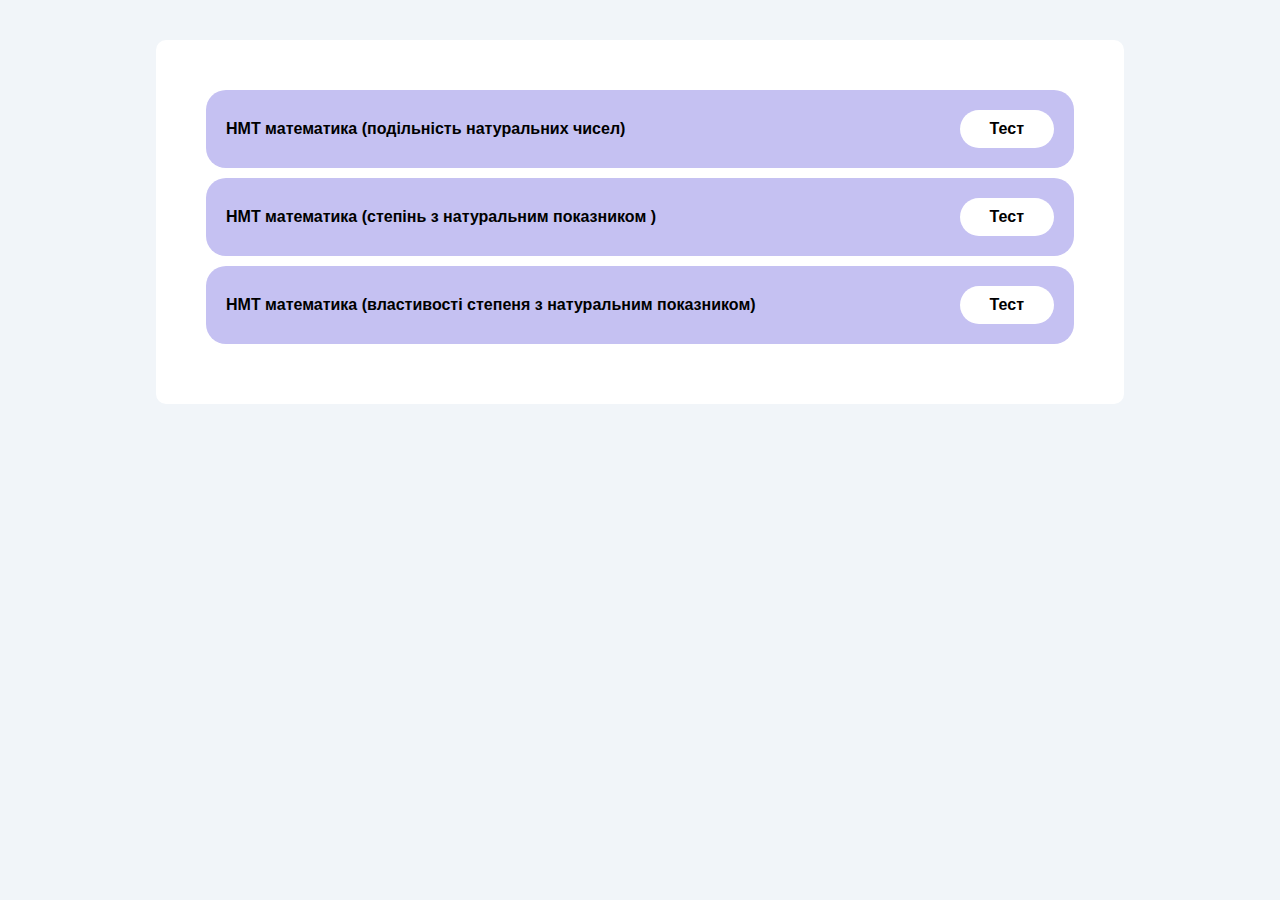
<file: index.html>
<!DOCTYPE html>
<html lang="en">
<head>
    <meta charset="UTF-8">
    <meta name="viewport" content="width=device-width, initial-scale=1.0">
    <link rel="stylesheet" href="style1.css">
    <title>Document</title>
</head>
<body>
    
    <div class="allTestSection">
        <div class="test test1">
            <p>НМТ математика (подільність натуральних чисел)</p>
            <a href="Test1.html">Тест</a>
        </div>
        <div class="test test2">
            <p>НМТ математика (степінь з натуральним показником )</p>
            <a href="Test2.html">Тест</a>
        </div>
        <div class="test test3">
            <p>НМТ математика (властивості степеня з натуральним показником)</p>
            <a href="Test3.html">Тест</a>
        </div>
    </div>
</body>
</html>
</file>
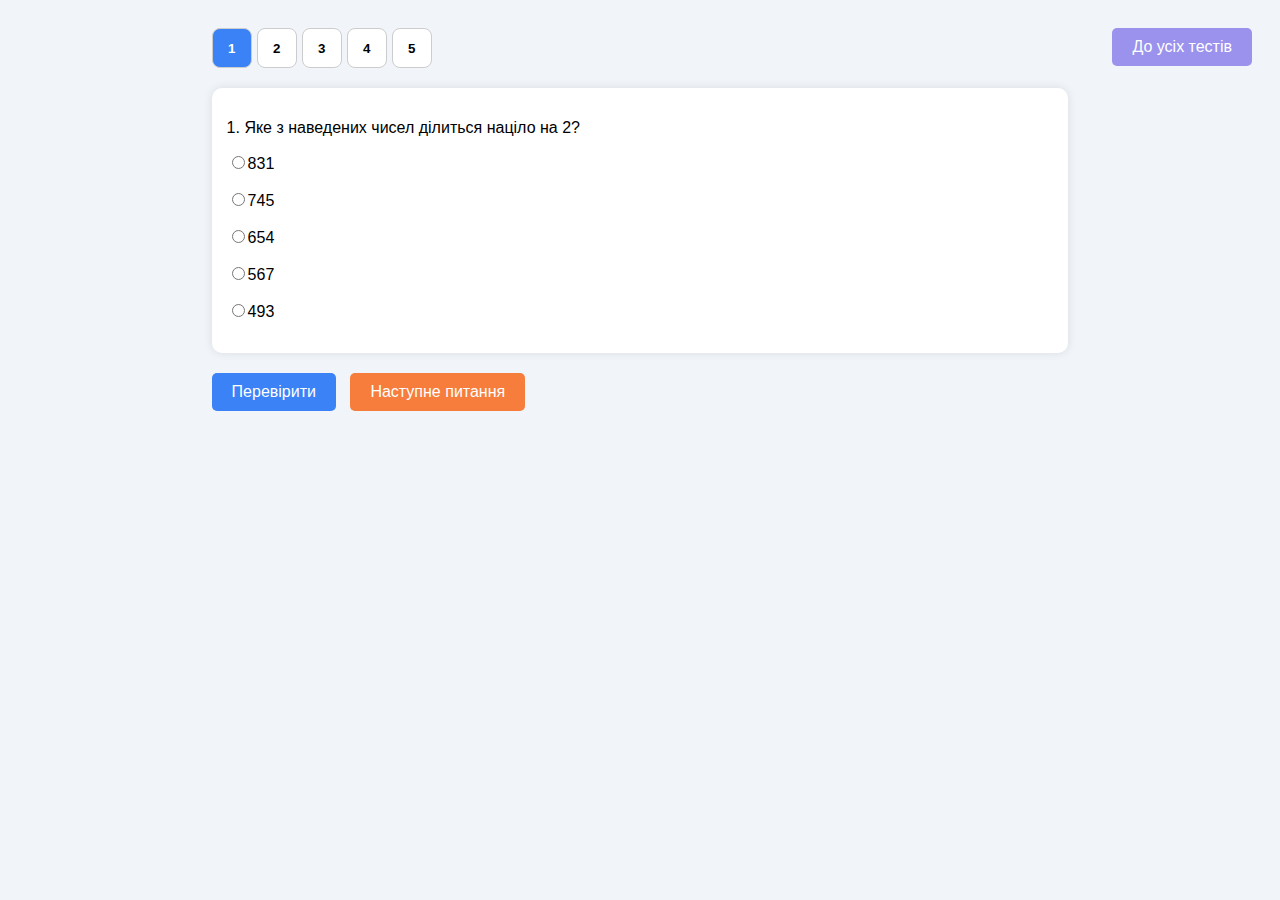
<file: Test1.html>
<!DOCTYPE html>
<html lang="uk">
<head>
  <meta charset="UTF-8">
  <title>Інтерактивний Тест</title>
  <link rel="stylesheet" href="style.css">
</head>
<body>
  <a href="index.html" class="allTests">До усіх тестів</a>
  <div class="mainSection">

    <div class="nav" id="taskNav"></div>
  
    <div id="questions">
      <div class="question active">
        <p>1. Яке з наведених чисел ділиться націло на 2?</p>
        <input type="radio" id="q1a1" name="q1" value="0"><label for="q1a1">831</label> <br>
        <input type="radio" id="q1a2" name="q1" value="0"><label for="q1a3">745</label> <br>
        <input type="radio" id="q1a3" name="q1" value="1"><label for="q1a3">654</label> <br>
        <input type="radio" id="q1a4" name="q1" value="0"><label for="q1a1">567</label> <br>
        <input type="radio" id="q1a5" name="q1" value="0"><label for="q1a3">493</label> <br>
      </div>
  
      <div class="question">
        <p>2. Яке з наведених чисел ділиться націло на 5?</p>
        <input type="radio" id="q2a1" name="q2" value="1"><label for="q2a1">375</label> <br>
        <input type="radio" id="q2a2" name="q2" value="0"><label for="q2a2">462</lab4l> <br>
        <input type="radio" id="q2a3" name="q2" value="0"><label for="q2a3">549</label> <br>
        <input type="radio" id="q2a4" name="q2" value="0"><label for="q2a1">621</label> <br>
        <input type="radio" id="q2a5" name="q2" value="0"><label for="q2a2">708</label> <br>
      </div>
  
      <div class="question">
        <p>3. Яку цифру потрібно поставити замість зірочки у записі числа 53*2, щоб це число ділилося націло на 9?</p>
        <input type="radio" id="q3a1" name="q3" value="0"><label for="q3a1">3</label> <br>
        <input type="radio" id="q3a2" name="q3" value="1"><label for="q3a2">8</label> <br>
        <input type="radio" id="q3a3" name="q3" value="0"><label for="q3a3">7</label> <br>
        <input type="radio" id="q3a4" name="q3" value="0"><label for="q3a1">6</label> <br>
        <input type="radio" id="q3a5" name="q3" value="0"><label for="q3a2">5</label> <br>
      </div>
      <div class="question">
        <p>4. Яке з наведених чисел ОДНОЧАСНО ділиться націло на 2 і на 3?</p>
        <input type="radio" id="q4a1" name="q4" value="0"><label for="q3a1">842</label> <br>
        <input type="radio" id="q4a2" name="q4" value="0"><label for="q3a2">907</label> <br>
        <input type="radio" id="q4a3" name="q4" value="0"><label for="q3a3">873</label> <br>
        <input type="radio" id="q4a4" name="q4" value="1"><label for="q3a1">906</label> <br>
        <input type="radio" id="q4a5" name="q4" value="0"><label for="q3a2">945</label> <br>
      </div>
      <div class="question">
        <p>5. Яке з наведених чисел ділиться націло на 10?</p>
        <input type="radio" id="q5a1" name="q5" value="1"><label for="q2a1">3750</label> <br>
        <input type="radio" id="q5a2" name="q5" value="0"><label for="q2a2">4621</lab4l> <br>
        <input type="radio" id="q5a3" name="q5" value="0"><label for="q2a3">3493</label> <br>
        <input type="radio" id="q5a4" name="q5" value="0"><label for="q2a1">6219</label> <br>
        <input type="radio" id="q5a5" name="q5" value="0"><label for="q2a2">7058</label> <br>
      </div>
    </div>
  
    <button class="main" onclick="checkAnswers()">Перевірити</button>
    <button class="next" onclick="nextQuestion()">Наступне питання</button>
    <button class="again" id="again" onclick="tryAgain()">Спробувати знову</button>
    <div id="result"></div>
  </div>

  <script src="script.js">
    
  </script>
</body>
</html>
</file>
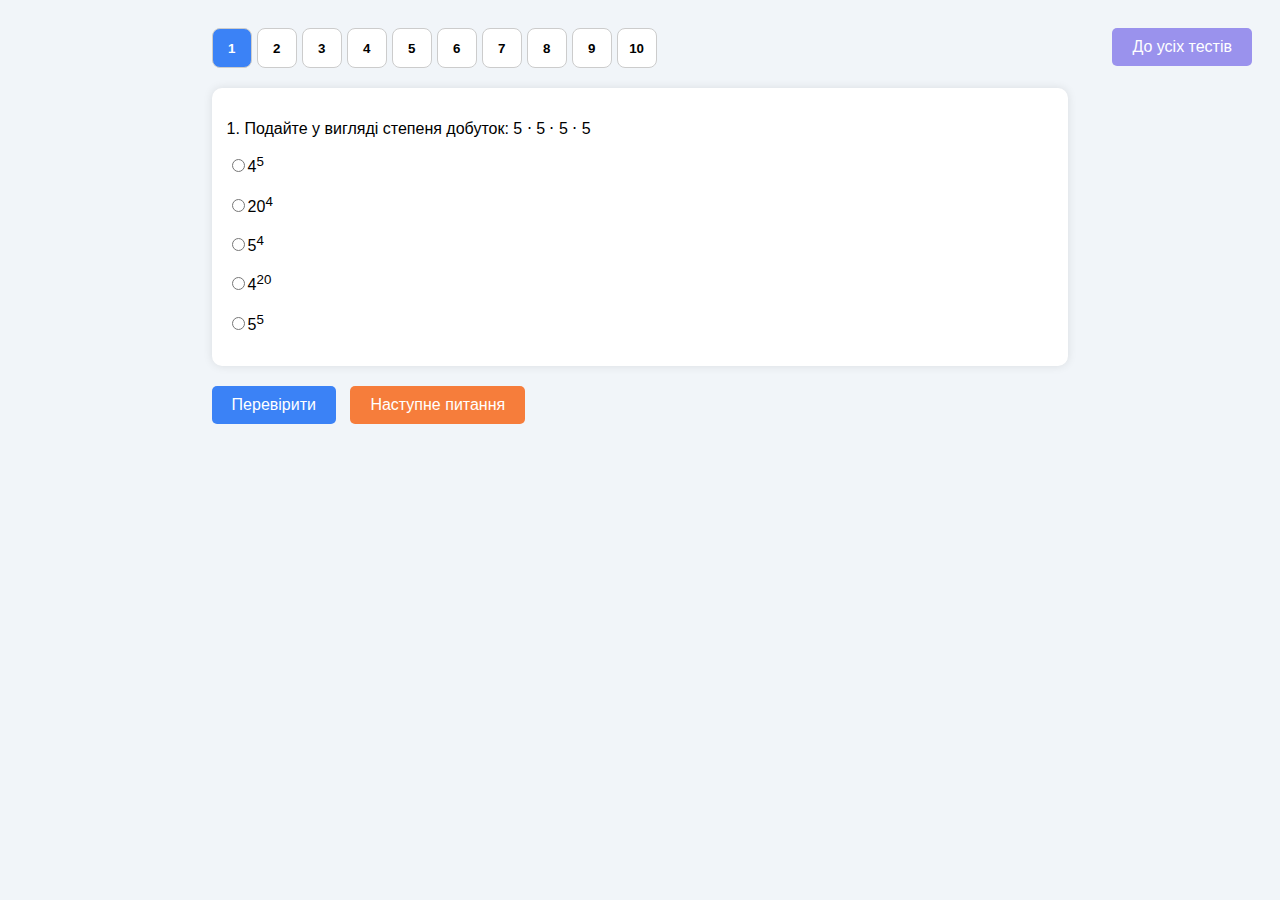
<file: Test2.html>
<!DOCTYPE html>
<html lang="uk">
<head>
  <meta charset="UTF-8">
  <title>Інтерактивний Тест</title>
  <link rel="stylesheet" href="style.css">
</head>
<body>
  <a href="index.html" class="allTests">До усіх тестів</a>
  <div class="mainSection">

    <div class="nav" id="taskNav"></div>
    
    <div id="questions">
      <div class="question active">
        <p>1. Подайте у вигляді степеня добуток: 5 ⋅ 5 ⋅ 5 ⋅ 5</p>
        <input type="radio" id="q1a1" name="q1" value="0"><label for="q1a1">4<sup>5</sup></label> <br>
        <input type="radio" id="q1a2" name="q1" value="0"><label for="q1a3">20<sup>4</sup></label> <br>
        <input type="radio" id="q1a3" name="q1" value="1"><label for="q1a3">5<sup>4</sup></label> <br>
        <input type="radio" id="q1a4" name="q1" value="0"><label for="q1a1">4<sup>20</sup></label> <br>
        <input type="radio" id="q1a5" name="q1" value="0"><label for="q1a3">5<sup>5</sup></label> <br>
      </div>
  
      <div class="question">
        <p>2. Подайте у вигляді степеня добуток: 3m ⋅ 3m ⋅ 3m ⋅ 3m  ⋅ 3m</p>
        <input type="radio" id="q2a1" name="q2" value="0"><label for="q2a1">3m<sup>5</sup></label> <br>
        <input type="radio" id="q2a2" name="q2" value="0"><label for="q2a2">3<sup>5</sup>m</lab4l> <br>
        <input type="radio" id="q2a3" name="q2" value="0"><label for="q2a3">5<sup>3m</sup></label> <br>
        <input type="radio" id="q2a4" name="q2" value="1"><label for="q2a1">(3m)<sup>5</sup></label> <br>
        <input type="radio" id="q2a5" name="q2" value="0"><label for="q2a2">15m<sup>5</sup></label> <br>
      </div>
  
      <div class="question">
        <p>3. (–5)² + (–3)³ =</p>
        <input type="radio" id="q3a1" name="q3" value="1"><label for="q3a1">-2</label> <br>
        <input type="radio" id="q3a2" name="q3" value="0"><label for="q3a2">-19</label> <br>
        <input type="radio" id="q3a3" name="q3" value="0"><label for="q3a3">-52</label> <br>
        <input type="radio" id="q3a4" name="q3" value="0"><label for="q3a1">1</label> <br>
        <input type="radio" id="q3a5" name="q3" value="0"><label for="q3a2">16</label> <br>
      </div>
      <div class="question">
        <p>4. (0,4)³ ⋅ 10⁴ =</p>
        <input type="radio" id="q4a1" name="q4" value="0"><label for="q3a1">64</label> <br>
        <input type="radio" id="q4a2" name="q4" value="0"><label for="q3a2">6,4</label> <br>
        <input type="radio" id="q4a3" name="q4" value="1"><label for="q3a3">640</label> <br>
        <input type="radio" id="q4a4" name="q4" value="0"><label for="q3a1">6400</label> <br>
        <input type="radio" id="q4a5" name="q4" value="0"><label for="q3a2">48</label> <br>
      </div>
      <div class="question">
        <p>5. (–2/3)³ =</p>
        <input type="radio" id="q5a1" name="q5" value="1"><label for="q2a1">-8/27</label> <br>
        <input type="radio" id="q5a2" name="q5" value="0"><label for="q2a2">-2</lab4l> <br>
        <input type="radio" id="q5a3" name="q5" value="0"><label for="q2a3">-8/3</label> <br>
        <input type="radio" id="q5a4" name="q5" value="0"><label for="q2a1">-2/9</label> <br>
        <input type="radio" id="q5a5" name="q5" value="0"><label for="q2a2">-2/27</label> <br>
      </div>
      <div class="question ">
        <p>6. Укажіть правильну рівність:</p>
        <input type="radio" id="q6a1" name="q6" value="0"><label for="q1a1">(-5)<sup>2</sup>=-10</label> <br>
        <input type="radio" id="q6a2" name="q6" value="0"><label for="q1a3">(0,2)<sup>3</sup>=0,8</label> <br>
        <input type="radio" id="q6a3" name="q6" value="0"><label for="q1a3">-4<sup>2</sup>=16</label> <br>
        <input type="radio" id="q6a4" name="q6" value="0"><label for="q1a1">(1/4)<sup>3</sup>=3/4</label> <br>
        <input type="radio" id="q6a5" name="q6" value="1"><label for="q1a3">(-1)<sup>0</sup>=1</label> <br>
      </div>
  
      <div class="question">
        <p>7. Укажіть правильну нерівність:</p>
        <input type="radio" id="q7a1" name="q7" value="0"><label for="q2a1">(-3,4)<sup>2</sup>&#8826 0</label> <br>
        <input type="radio" id="q7a2" name="q7" value="1"><label for="q2a2">-8<sup>8</sup>&#8826 (-8)<sup>8</sup></lab4l> <br>
        <input type="radio" id="q7a3" name="q7" value="0"><label for="q2a3">(-6)<sup>9</sup>&#8827 (-4)<sup>6</sup></label> <br>
        <input type="radio" id="q7a4" name="q7" value="0"><label for="q2a1">0 &#8826 (-4,1)<sup>5</sup></label> <br>
        <input type="radio" id="q7a5" name="q7" value="0"><label for="q2a2">(-12)<sup>7</sup>&#8826 (-15)<sup>7</sup></label> <br>
      </div>
  
      <div class="question">
        <p>8. Розташуйте в порядку зростання числа: a = (–7)¹²; b = (–12)⁷; c = (–8)¹²</p>
        <input type="radio" id="q8a1" name="q8" value="0"><label for="q3a1">a, b, c</label> <br>
        <input type="radio" id="q8a2" name="q8" value="1"><label for="q3a2">b, a, c</label> <br>
        <input type="radio" id="q8a3" name="q8" value="0"><label for="q3a3">c, a, b</label> <br>
        <input type="radio" id="q8a4" name="q8" value="0"><label for="q3a1">b, c, a</label> <br>
        <input type="radio" id="q8a5" name="q8" value="0"><label for="q3a2">a, c, b</label> <br>
      </div>
      <div class="question">
        <p>9. Кожні 30 хвилин кількість бактерій в чашці Петрі подвоюється. Спочатку там було 100 бактерій. Скільки бактерій буде через 3 години? =</p>
        <input type="radio" id="q9a1" name="q9" value="0"><label for="q3a1">100*6<sup>2</sup></label> <br>
        <input type="radio" id="q9a2" name="q9" value="0"><label for="q3a2">2<sup>6</sup></label> <br>
        <input type="radio" id="q9a3" name="q9" value="0"><label for="q3a3">200<sup>6</sup></label> <br>
        <input type="radio" id="q9a4" name="q9" value="1"><label for="q3a1">100*2<sup>6</sup></label> <br>
        <input type="radio" id="q9a5" name="q9" value="0"><label for="q3a2">100<sup>12</sup></label> <br>
      </div>
      <div class="question">
        <p>10. Обчисліть 2⁴</p>
        <input type="radio" id="q10a1" name="q10" value="0"><label for="q2a1">8</label> <br>
        <input type="radio" id="q10a2" name="q10" value="0"><label for="q2a2">6</lab4l> <br>
        <input type="radio" id="q10a3" name="q10" value="1"><label for="q2a3">16</label> <br>
        <input type="radio" id="q10a4" name="q10" value="0"><label for="q2a1">24</label> <br>
        <input type="radio" id="q10a5" name="q10" value="0"><label for="q2a2">32</label> <br>
      </div>
    </div>
  
    <button class="main" onclick="checkAnswers()">Перевірити</button>
    <button class="next" onclick="nextQuestion()">Наступне питання</button>
    <button class="again" id="again" onclick="tryAgain()">Спробувати знову</button>
    <div id="result"></div>
  </div>

  <script src="script.js">
    
  </script>
</body>
</html>
</file>
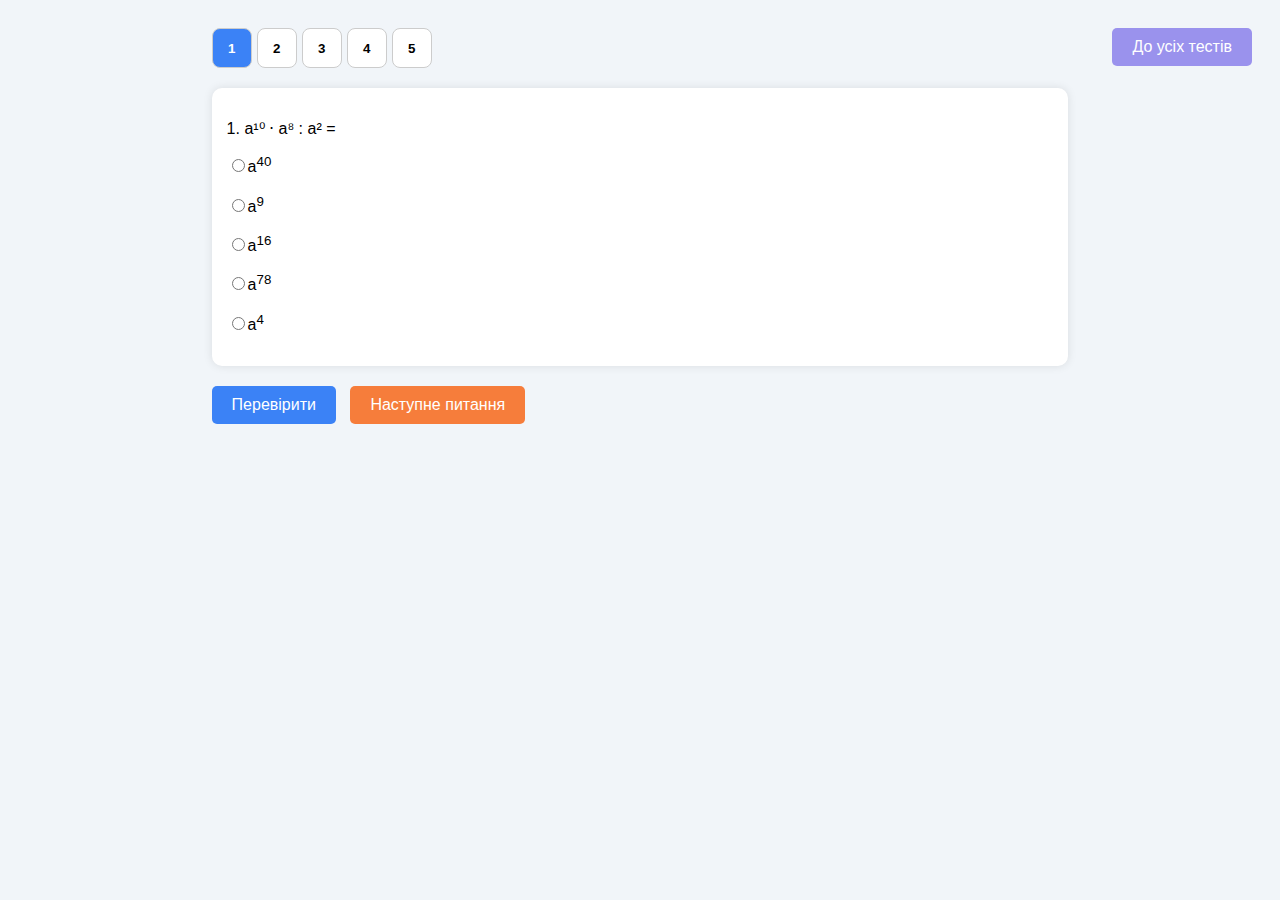
<file: Test3.html>
<!DOCTYPE html>
<html lang="uk">
<head>
  <meta charset="UTF-8">
  <title>Інтерактивний Тест</title>
  <link rel="stylesheet" href="style.css">
</head>
<body>
  <a href="index.html" class="allTests">До усіх тестів</a>
  <div class="mainSection">

    <div class="nav" id="taskNav"></div>
    
    <div id="questions">
      <div class="question active">
        <p>1. a¹⁰  ⋅ a⁸ : a² =</p>
        <input type="radio" id="q1a1" name="q1" value="0"><label for="q1a1">a<sup>40</sup></label> <br>
        <input type="radio" id="q1a2" name="q1" value="0"><label for="q1a3">a<sup>9</sup></label> <br>
        <input type="radio" id="q1a3" name="q1" value="1"><label for="q1a3">a<sup>16</sup></label> <br>
        <input type="radio" id="q1a4" name="q1" value="0"><label for="q1a1">a<sup>78</sup></label> <br>
        <input type="radio" id="q1a5" name="q1" value="0"><label for="q1a3">a<sup>4</sup></label> <br>
      </div>
  
      <div class="question">
        <p>2. Якщо a ≠ 0, то (a⁶)⁸ / a⁴ =</p>
        <input type="radio" id="q2a1" name="q2" value="1"><label for="q2a1">a<sup>44</sup></label> <br>
        <input type="radio" id="q2a2" name="q2" value="0"><label for="q2a2">a<sup>10</sup></lab4l> <br>
        <input type="radio" id="q2a3" name="q2" value="0"><label for="q2a3">a<sup>35</sup></label> <br>
        <input type="radio" id="q2a4" name="q2" value="0"><label for="q2a1">a<sup>12</sup></label> <br>
        <input type="radio" id="q2a5" name="q2" value="0"><label for="q2a2">a<sup>8</sup></label> <br>
      </div>
  
      <div class="question">
        <p>3. (a⁴b⁵)⁶ =</p>
        <input type="radio" id="q3a1" name="q3" value="0"><label for="q3a1">a<sup>4</sup>b<sup>11</sup></label> <br>
        <input type="radio" id="q3a2" name="q3" value="1"><label for="q3a2">a<sup>24</sup>b<sup>30</sup></label> <br>
        <input type="radio" id="q3a3" name="q3" value="0"><label for="q3a3">a<sup>10</sup>b<sup>11</sup></label> <br>
        <input type="radio" id="q3a4" name="q3" value="0"><label for="q3a1">a<sup>4</sup>b<sup>30</sup></label> <br>
        <input type="radio" id="q3a5" name="q3" value="0"><label for="q3a2">a<sup>24</sup>b<sup>30</sup></label> <br>
      </div>
      <div class="question">
        <p>4. Обчисліть 4⁶ ⋅ 2¹⁶ / 8⁹</p>
        <input type="radio" id="q4a1" name="q4" value="0"><label for="q3a1">1</label> <br>
        <input type="radio" id="q4a2" name="q4" value="1"><label for="q3a2">2</label> <br>
        <input type="radio" id="q4a3" name="q4" value="0"><label for="q3a3">4</label> <br>
        <input type="radio" id="q4a4" name="q4" value="0"><label for="q3a1">8</label> <br>
        <input type="radio" id="q4a5" name="q4" value="0"><label for="q3a2">16</label> <br>
      </div>
      <div class="question">
        <p>5. Обчисліть (0,5)¹⁸ ⋅ 2¹⁸</p>
        <input type="radio" id="q5a1" name="q5" value="0"><label for="q2a1">1/4</label> <br>
        <input type="radio" id="q5a2" name="q5" value="0"><label for="q2a2">1/2</lab4l> <br>
        <input type="radio" id="q5a3" name="q5" value="1"><label for="q2a3">1</label> <br>
        <input type="radio" id="q5a4" name="q5" value="0"><label for="q2a1">2</label> <br>
        <input type="radio" id="q5a5" name="q5" value="0"><label for="q2a2">4</label> <br>
      </div>
    </div>
  
    <button class="main" onclick="checkAnswers()">Перевірити</button>
    <button class="next" onclick="nextQuestion()">Наступне питання</button>
    <button class="again" id="again" onclick="tryAgain()">Спробувати знову</button>
    <div id="result"></div>
  </div>

  <script src="script.js">
    
  </script>
</body>
</html>
</file>
<file: style1.css>
*{
    margin: 0;
    text-decoration-line: none;
    color: inherit;
}
body {
    font-family: Arial, sans-serif;
    background-color: #f1f5f9;
    padding: 20px;
  }
.allTestSection{
    display: flex;
    flex-direction: column;
    justify-content: space-evenly;
    margin: 0 auto;
    margin-top: 20px;
    width: 70%;
    background-color: white;
    border-radius: 10px;
    height: auto;
    padding: 50px;
}
.test{
    display: flex;
    justify-content: space-between;
    background-color: #c5c1f2;
    padding: 20px;
    border-radius: 20px;
    font-weight: bold;
    color: black;
    align-items: center;
    margin-bottom: 10px;
}
.test a{
    padding: 10px 30px;
    font-size: 16px;
    border: none;
    border-radius: 20px;
    background-color: white;
    cursor: pointer;
    text-decoration-line: none;
    transition: all 0.2s ease;
}
.test a:hover{
    background-color: #8077e2;
    color: white;
}
</file>
<file: style.css>
body {
    font-family: Arial, sans-serif;
    background-color: #f1f5f9;
    padding: 20px;
  }
  .nav {
    display: flex;
    flex-wrap: wrap;
    gap: 5px;
    margin-bottom: 20px;
  }
  .nav button {
    width: 40px;
    height: 40px;
    border-radius: 8px;
    border: 0.5px solid #ccc;
    
    font-weight: bold;
    background-color: white; 
    cursor: pointer;
  }
  .nav button.active {
    background-color: #3b82f6; 
    color: white;
  }
  .nav button.correct {
    background-color: #10b981 !important; 
    color: white;
  }
  .nav button.incorrect {
    background-color: #ef4444 !important; 
    color: white;
  }
  .question {
    margin-bottom: 20px;
    padding: 15px;
    background: #ffffff;
    border-radius: 10px;
    box-shadow: 0 0 10px rgba(0,0,0,0.1);
    display: none;
  }
  .question.active {
    display: block;
  }
  button.main {
    padding: 10px 20px;
    font-size: 16px;
    border: none;
    border-radius: 5px;
    background-color: #3b82f6;
    color: white;
    cursor: pointer;
    margin-right: 10px;
  }
  #result {
    margin-top: 20px;
    font-weight: bold;
    font-size: 18px;
  }
  button.next {
    padding: 10px 20px;
    font-size: 16px;
    border: none;
    border-radius: 5px;
    background-color: #f67d3b;
    color: white;
    cursor: pointer;
    margin-right: 10px;
  }
  button.again {
    padding: 10px 20px;
    font-size: 16px;
    border: none;
    border-radius: 5px;
    background-color: #f6513b;
    color: white;
    cursor: pointer;
    display: none;
    margin-left: 89.5%;
    box-sizing: border-box;
    margin-top: 0px;
  }
  /*
.statc-answer{
  color: black;
  font-weight: normal;
}
  */
.correct-answer {
  color: #10b981;
  font-weight: bold;
}

.incorrect-answer {
  color: #ef4444;
  font-weight: bold;
}
.mainSection{
  justify-content: center;
  width: 70%;
  margin: 0 auto;
}
.allTests{
  padding: 10px 20px;
    font-size: 16px;
    border: none;
    border-radius: 5px;
    background-color: #9a92ed;
    color: white;
    cursor: pointer;
    float: right;
    box-sizing: border-box;
    margin-top: 0px;
    text-decoration-line: none;
}
input[type='radio']{
  margin-bottom: 21px;
}
</file>
